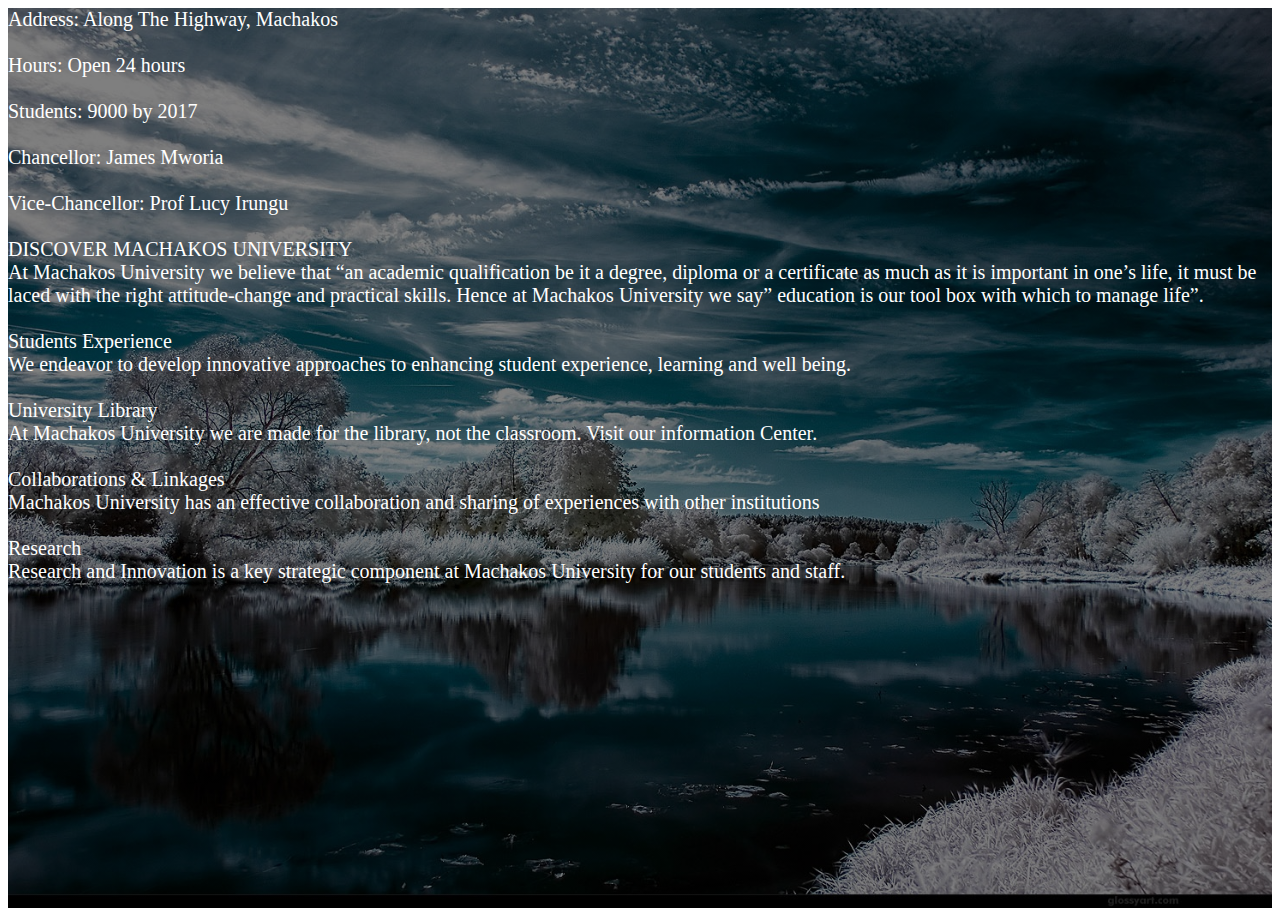
<file: about.html>
<!doctype html>
<html>
<head>
<meta charset="utf-8">
<title>About University</title>
<link rel="stylesheet" type="text/css" href="css/about.css">
</head>
<body>
<header>
<div class="yobra">
Address: Along The Highway, Machakos<br><br>
Hours: 
Open 24 hours<br><br>
Students: 9000 by 2017<br><br>
Chancellor: James Mworia<br><br>
Vice-Chancellor: Prof Lucy Irungu<br><br>
DISCOVER MACHAKOS UNIVERSITY<br>
At Machakos University we believe that “an academic qualification be it a degree, diploma or a certificate as much as it is important in one’s life, it must be laced with the right attitude-change and practical skills. Hence at Machakos University we say” education is our tool box with which to manage life”.<br><br>
Students Experience<br>
We endeavor to develop innovative approaches to enhancing student experience, learning and well being.<br><br>
University Library<br>
At Machakos University we are made for the library, not the classroom. Visit our information Center.<br><br>
Collaborations & Linkages<br>
Machakos University has an effective collaboration and sharing of experiences with other institutions<br><br>
Research<br>
Research and Innovation is a key strategic component at Machakos University for our students and staff.
</div>
</header>
</body>
</html>
</file>
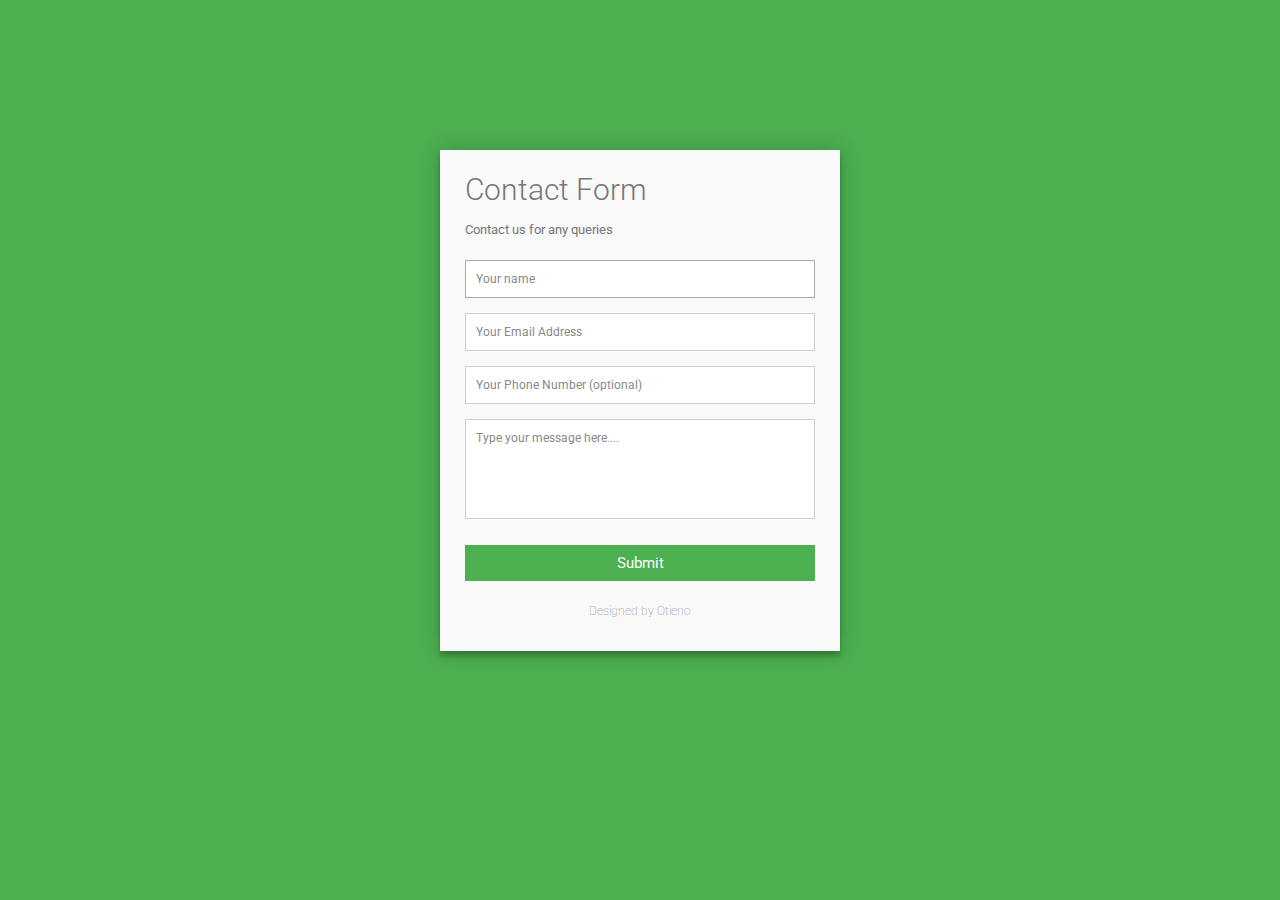
<file: contact.html>
<!doctype html>
<html>
<head>
<meta charset="utf-8">
<title>Contact Form</title>
<link rel="stylesheet" type="text/css" href="css/contact.css">
</head>
<body>
<div class="container">  
  <form id="contact" action="cont.php" method="post">
    <h3>Contact Form</h3>
    <h4>Contact us for any queries</h4>
    <fieldset>
      <input placeholder="Your name" name="name" type="text" tabindex="1" required autofocus>
    </fieldset>
    <fieldset>
      <input placeholder="Your Email Address" name="email" type="email" tabindex="2" required>
    </fieldset>
    <fieldset>
      <input placeholder="Your Phone Number (optional)" name="phoneno" type="tel" tabindex="3" required>
    </fieldset>
    <fieldset name="container">
      <textarea placeholder="Type your message here...." tabindex="5" required></textarea>
    </fieldset>
    <fieldset>
      <button name="submit" type="submit" id="contact-submit" data-submit="...Sending">Submit</button>
    </fieldset>
    <p class="copyright">Designed by Otieno</p>
  </form>
</div>
</body>
</html>
</file>
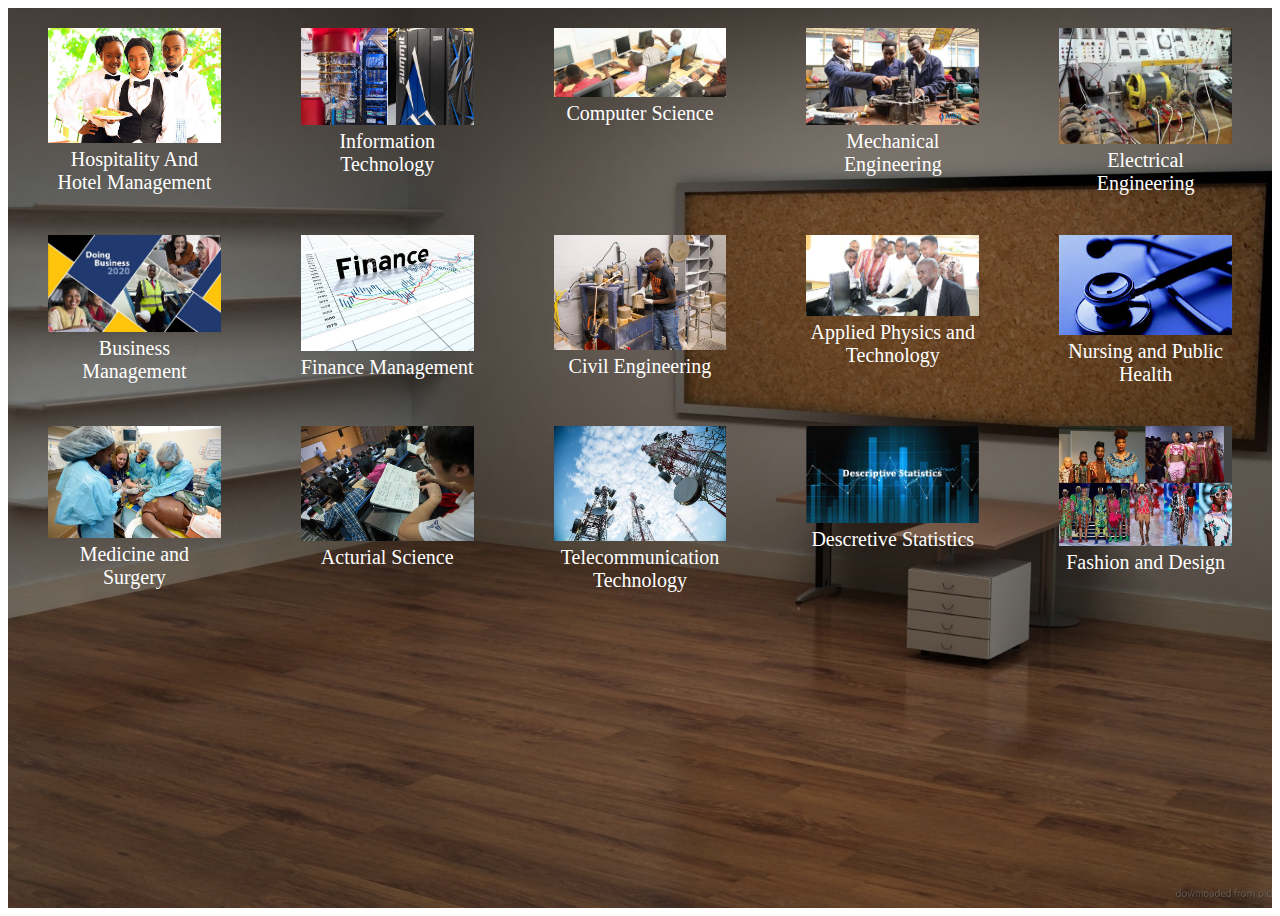
<file: gallery.html>
<!doctype html>
<html>
<head>
<meta charset="utf-8">
<title>Picture Gallery </title>
 <link rel="stylesheet" type="text/css" href="css/gallery.css">
</head>
<body>
<header>
<div class="gallery">
      <figure>
        <img src="hosp.jpg">
        <figcaption class="hola">
          Hospitality And Hotel Management
        </figcaption>
      </figure>
      <figure>
        <img src="cs.jpg">
        <figcaption class="hola">
        Information Technology</figcaption>
      </figure>
      <figure>
        <img src="it.jpg">
        <figcaption class="hola">
        Computer Science</figcaption>
      </figure>
      <figure>
        <img src="eee.jpg">
        <figcaption class="hola">
        Mechanical Engineering</figcaption>
      </figure>
      <figure>
        <img src="ele.jpg">
        <figcaption class="hola">
        Electrical Engineering</figcaption>
      </figure>
    </div>
    <div class="gallery">
      <figure>
        <img src="bs.jpg">
        <figcaption class="hola">
          Business Management
        </figcaption>
      </figure>
      <figure>
        <img src="fc.jpg">
        <figcaption class="hola">
        Finance Management</figcaption>
      </figure>
      <figure>
        <img src="civ.jpg">
        <figcaption class="hola">
        Civil Engineering</figcaption>
      </figure>
      <figure>
        <img src="app.jpg">
        <figcaption class="hola">
        Applied Physics and Technology</figcaption>
      </figure>
      <figure>
        <img src="nurse.jpg">
        <figcaption class="hola">
        Nursing and Public Health</figcaption>
      </figure>
    </div>
    <div class="gallery">
      <figure>
        <img src="sug.jpg">
        <figcaption class="hola">
          Medicine and Surgery
        </figcaption>
      </figure>
      <figure>
        <img src="act.jpg">
        <figcaption class="hola">
        Acturial Science</figcaption>
      </figure>
      <figure>
        <img src="tele.jpg">
        <figcaption class="hola">
        Telecommunication Technology</figcaption>
      </figure>
      <figure>
        <img src="stat.jpg">
        <figcaption class="hola">
        Descretive Statistics</figcaption>
      </figure>
      <figure>
        <img src="fd.jpg">
        <figcaption class="hola">
        Fashion and Design</figcaption>
      </figure>
    </div>
    </header>
</body>
</html>
</file>
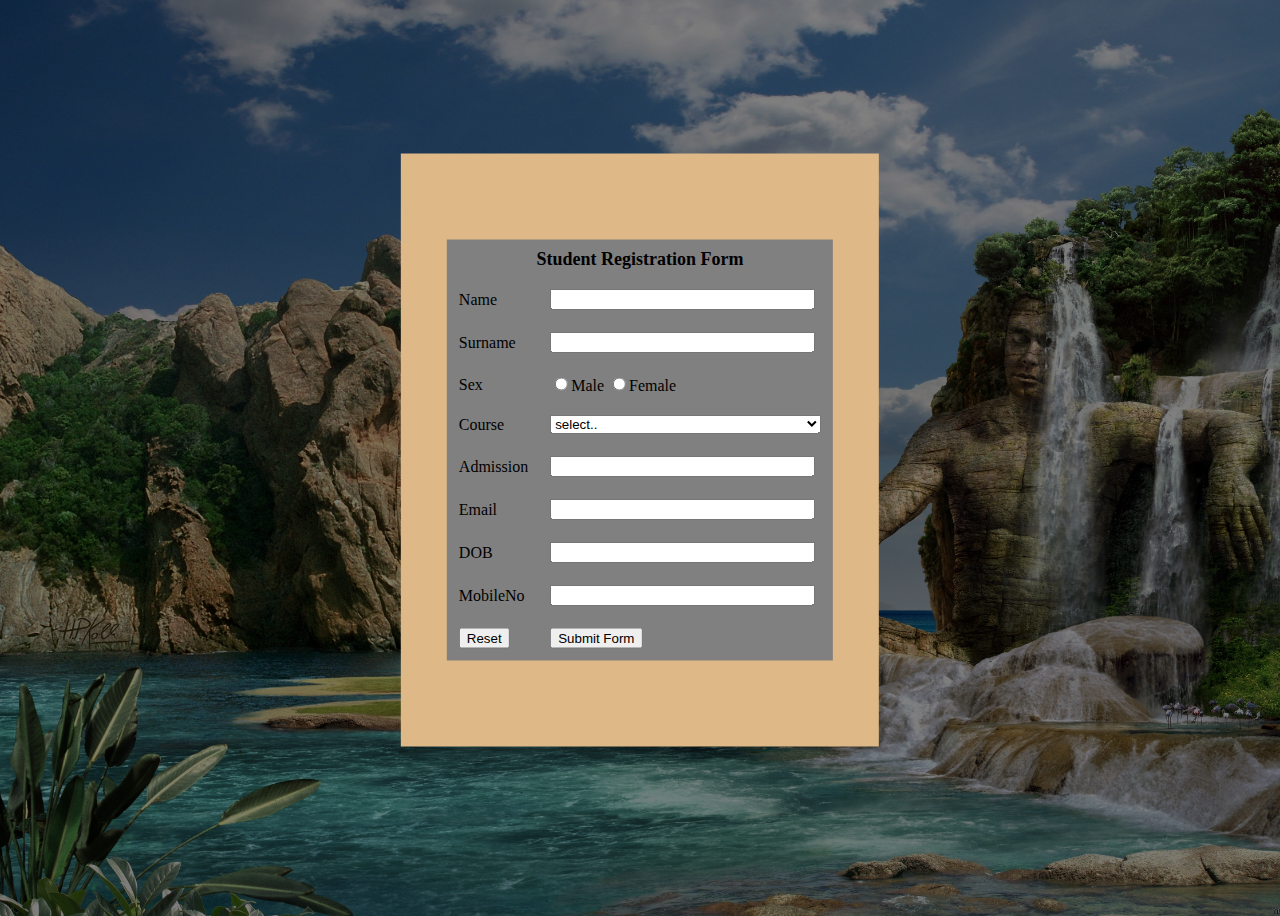
<file: reg.html>
<!DOCTYPE html>
<html lang="en">

<head>
    <meta charset="UTF-8">
    <title>About</title>
    <link rel="stylesheet" type="text/css" href="css/reg.css" />
    <script type="text/js" src="function.js"></script>
</head>

<body>
    <div class="loginbox">
        <div class="container">
            <form action="insert.php" method="POST">

                <table cellpadding="10" width="20%" bgcolor="grey" align="center" cellspacing="2">
                    <tr>
                        <td colspan=2>
                            <center>
                                <font size=4><b>Student Registration Form</b></font>
                            </center>
                        </td>
                    </tr>
                    <tr>
                        <td>Name</td>
                        <td><input type=text name="name" id="textname" size="30"></td>
                    </tr>
                    <tr>
                        <td>Surname</td>
                        <td><input type="text" name="fathername" id="fathername" size="30"></td>
                    </tr>
                    <tr>
                        <td>Sex</td>
                        <td><input type="radio" name="sex" value="Male" size="10">Male
                            <input type="radio" name="sex" value="Female" size="10">Female</td>
                    </tr>
                    <tr>
                        <td>Course</td>
                        <td><select name="course">
                                <option selected>select..</option>
                                <option>Information Tecnology</option>
                                <option>Coumputer Science</option>
                                <option>Electrical and Electronics</option>
                                <option>Business Commerse</option>
                                <option>Telecommunication Information Tecnology</option>
                                <option>Hospitality</option>
                                <option>Mechanical</option>
                                <option>Civil </option>
                                <option>Applied Physics </option>
                            </select></td>
                    </tr>
                    <tr>
                        <td>Admission</td>
                        <td><input type="text" name="admin" id="admin" size="30"></td>
                    </tr>
                    <tr>
                        <td>Email</td>
                        <td><input type="text" name="emailid" id="emailid" size="30"></td>
                    </tr>
                    <tr>
                        <td>DOB</td>
                        <td><input type="text" name="dob" id="dob" size="30"></td>
                    </tr>
                    <tr>
                        <td>MobileNo</td>
                        <td><input type="text" name="mobileno" id="mobileno" size="30"></td>
                    </tr>
                    <tr>
                        <td><input type="reset"></td>
                        <td colspan="2"><input type="submit" name="submit" value="Submit Form" /></td>
                    </tr>
                </table>
            </form>
        </div>
    </div>
</body>

</html>
</file>
<file: css/about.css>
@charset "utf-8";
/* CSS Document */
header{
    background-image:linear-gradient(rgba(0, 0, 0, 0.5), rgba(0, 0, 0, 0.5)),  url(../3.jpg);
    height: 100vh;
    background-size: cover;
    background-position: center;
}
.yobra{
	color:#fff;
	font-size:20px;
}
</file>
<file: css/contact.css>
@charset "utf-8";
/* CSS Document */
@import url(https://fonts.googleapis.com/css?family=Roboto:400,300,600,400italic);
* {
  margin: 0;
  padding: 0;
  box-sizing: border-box;
  -webkit-box-sizing: border-box;
  -moz-box-sizing: border-box;
  -webkit-font-smoothing: antialiased;
  -moz-font-smoothing: antialiased;
  -o-font-smoothing: antialiased;
  font-smoothing: antialiased;
  text-rendering: optimizeLegibility;
}

body {
  font-family: "Roboto", Helvetica, Arial, sans-serif;
  font-weight: 100;
  font-size: 12px;
  line-height: 30px;
  color: #777;
  background: #4CAF50;
}

.container {
  max-width: 400px;
  width: 100%;
  margin: 0 auto;
  position: relative;
}

#contact input[type="text"],
#contact input[type="email"],
#contact input[type="tel"],
#contact input[type="url"],
#contact textarea,
#contact button[type="submit"] {
  font: 400 12px/16px "Roboto", Helvetica, Arial, sans-serif;
}

#contact {
  background: #F9F9F9;
  padding: 25px;
  margin: 150px 0;
  box-shadow: 0 0 20px 0 rgba(0, 0, 0, 0.2), 0 5px 5px 0 rgba(0, 0, 0, 0.24);
}

#contact h3 {
  display: block;
  font-size: 30px;
  font-weight: 300;
  margin-bottom: 10px;
}

#contact h4 {
  margin: 5px 0 15px;
  display: block;
  font-size: 13px;
  font-weight: 400;
}

fieldset {
  border: medium none !important;
  margin: 0 0 10px;
  min-width: 100%;
  padding: 0;
  width: 100%;
}

#contact input[type="text"],
#contact input[type="email"],
#contact input[type="tel"],
#contact input[type="url"],
#contact textarea {
  width: 100%;
  border: 1px solid #ccc;
  background: #FFF;
  margin: 0 0 5px;
  padding: 10px;
}

#contact input[type="text"]:hover,
#contact input[type="email"]:hover,
#contact input[type="tel"]:hover,
#contact input[type="url"]:hover,
#contact textarea:hover {
  -webkit-transition: border-color 0.3s ease-in-out;
  -moz-transition: border-color 0.3s ease-in-out;
  transition: border-color 0.3s ease-in-out;
  border: 1px solid #aaa;
}

#contact textarea {
  height: 100px;
  max-width: 100%;
  resize: none;
}

#contact button[type="submit"] {
  cursor: pointer;
  width: 100%;
  border: none;
  background: #4CAF50;
  color: #FFF;
  margin: 0 0 5px;
  padding: 10px;
  font-size: 15px;
}

#contact button[type="submit"]:hover {
  background: #43A047;
  -webkit-transition: background 0.3s ease-in-out;
  -moz-transition: background 0.3s ease-in-out;
  transition: background-color 0.3s ease-in-out;
}

#contact button[type="submit"]:active {
  box-shadow: inset 0 1px 3px rgba(0, 0, 0, 0.5);
}

.copyright {
  text-align: center;
}

#contact input:focus,
#contact textarea:focus {
  outline: 0;
  border: 1px solid #aaa;
}

::-webkit-input-placeholder {
  color: #888;
}

:-moz-placeholder {
  color: #888;
}

::-moz-placeholder {
  color: #888;
}

:-ms-input-placeholder {
  color: #888;
}
</file>
<file: css/gallery.css>
.gallery{
  display: flex;
  color: #fff;
  font-size: 20px;
}
figure{
  width: 200px;
}
figure img{
  width: 100%;
}
figure figcaption{
  text-align: center;
}
header {
    background-image:linear-gradient(rgba(0, 0, 0, 0.5), rgba(0, 0, 0, 0.5)),  url(../2.jpg);
    height: 100vh;
    background-size: cover;
    background-position: center;
}
.hola:hover {
    background-color: #fff;
    color: #000;
}
</file>
<file: css/reg.css>
@charset "utf-8";
/* CSS Document */
body {
    background-image: linear-gradient(rgba(0, 0, 0, 0.5), rgba(0, 0, 0, 0.5)), url(../abt.jpg);
    height: 100vh;
    background-size: cover;
    background-position: center;
}

.loginbox {
    line-height: 15px;
    background-color: burlywood;
    color: black;
    float: center;
    position: absolute;
    top: 50%;
    left: 50%;
    transform: translate(-50%, -50%);
    box-sizing: border-box;
    padding: 70px 30px;
}

.container {
    padding: 16px;
    overflow: auto;
    margin: 0px;
}

ul {
    float: right;
    list-style: georgian;
    margin-top: 25px;
}

ul li {
    display: inline-block;
}

ul li a {
    text-decoration: underline;
    color: #fff;
    padding: 5px 20px;
    border: 1px solid #fff;
    transition: 0.6s ease;
}

ul li a:hover {
    background-color: #fff;
    color: #000;
}

ul li.active a {
    background-color: #fff;
    color: #000;
}
</file>
